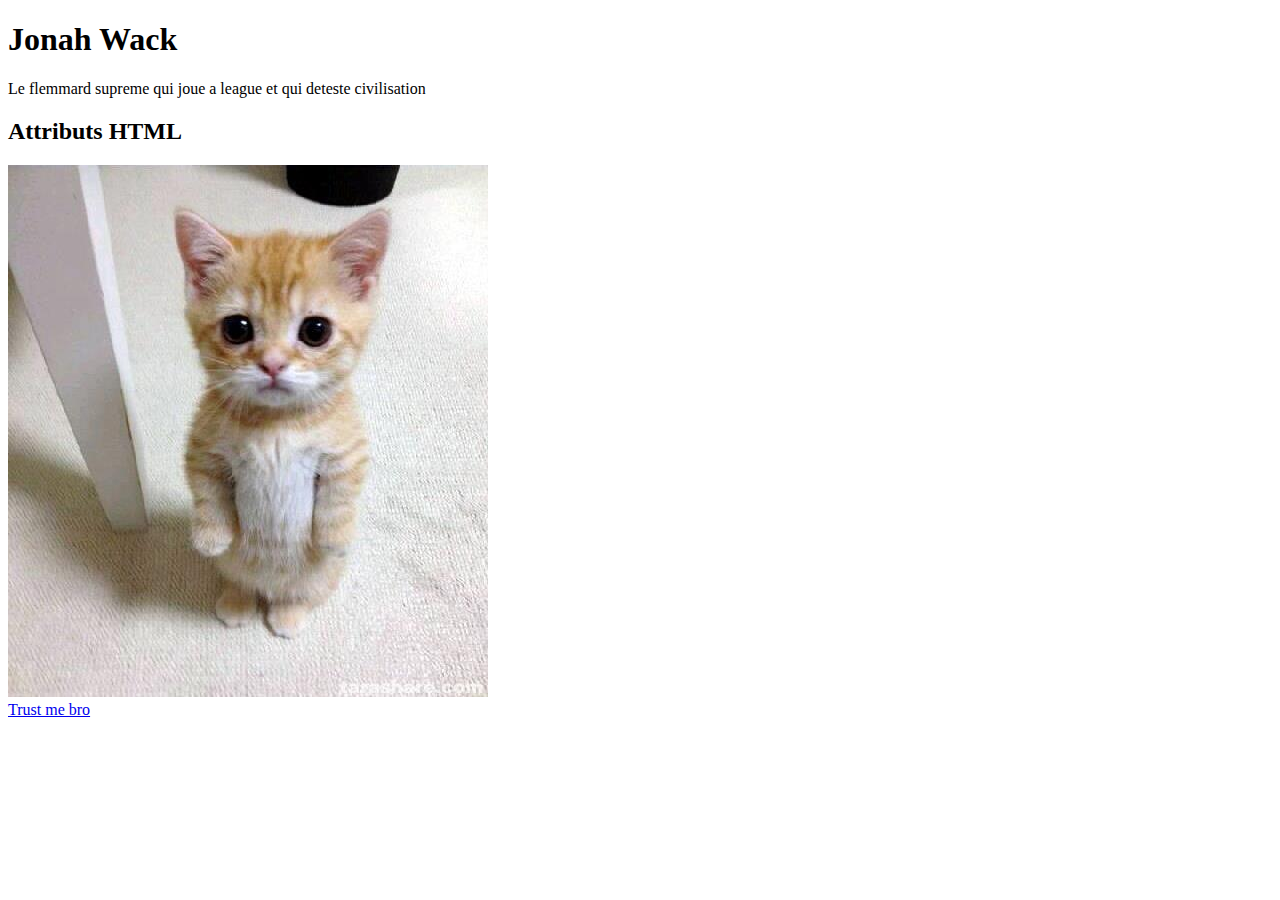
<file: Labo1/index.html>
<!DOCTYPE html>
<html>
	<head>
		<meta charset="UTF-8">
		<meta name="description" content="Une obligation du prof">
		<title> Ma première page web </title>
			<body>
				<h1> Jonah Wack </h1>
				<p> Le flemmard supreme qui joue a league et qui deteste civilisation </p>
				<h2> Attributs HTML </h2>
				<img src="Cute-Cat.jpg" alt="Ceci n'est pas un chat.">
				<a style="display: block" href="https://www.youtube.com/watch?v=xvFZjo5PgG0">
				Trust me bro
				</a>
			</body>
	</head>
</html>
</file>
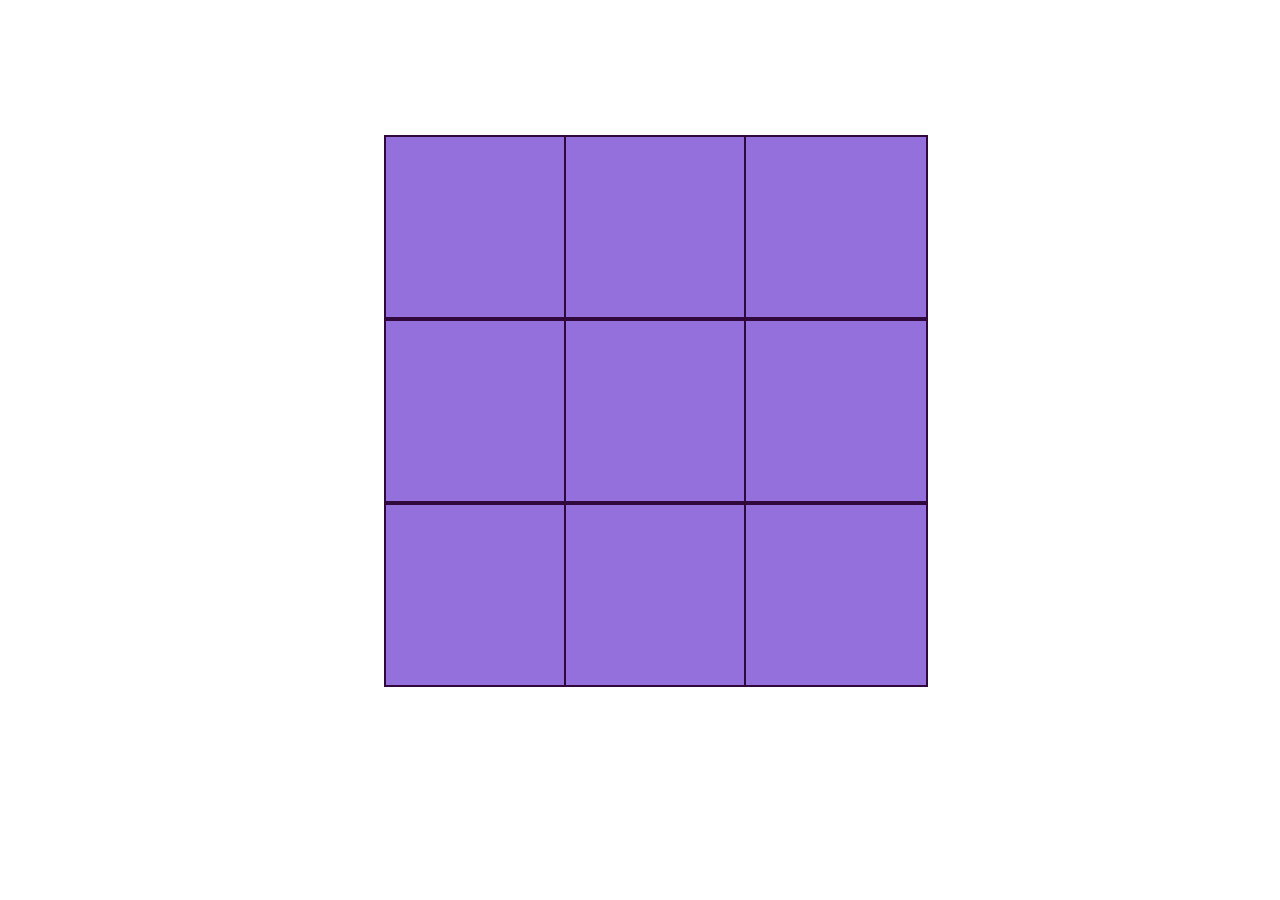
<file: Labo3/Labo3.html>
<html>
<head>
    <link rel="stylesheet" href="Labo3.css">

</head>
<script src="Labo3.js"></script>
<body>

    <div class="bigsquare">
        <button value="11" onclick="changePlayer(this)" class="square"></button>
        <button value="12" onclick="changePlayer(this)" class="square"></button>
        <button value="13" onclick="changePlayer(this)" class="square"></button>
        <button value="12" onclick="changePlayer(this)" class="square"></button>
        <button value="22" onclick="changePlayer(this)" class="square"></button>
        <button value="23" onclick="changePlayer(this)" class="square"></button>
        <button value="13" onclick="changePlayer(this)" class="square"></button>
        <button value="23" onclick="changePlayer(this)" class="square"></button>
        <button value="33" onclick="changePlayer(this)" class="square"></button>
    </div>
</body>


</html>
</file>
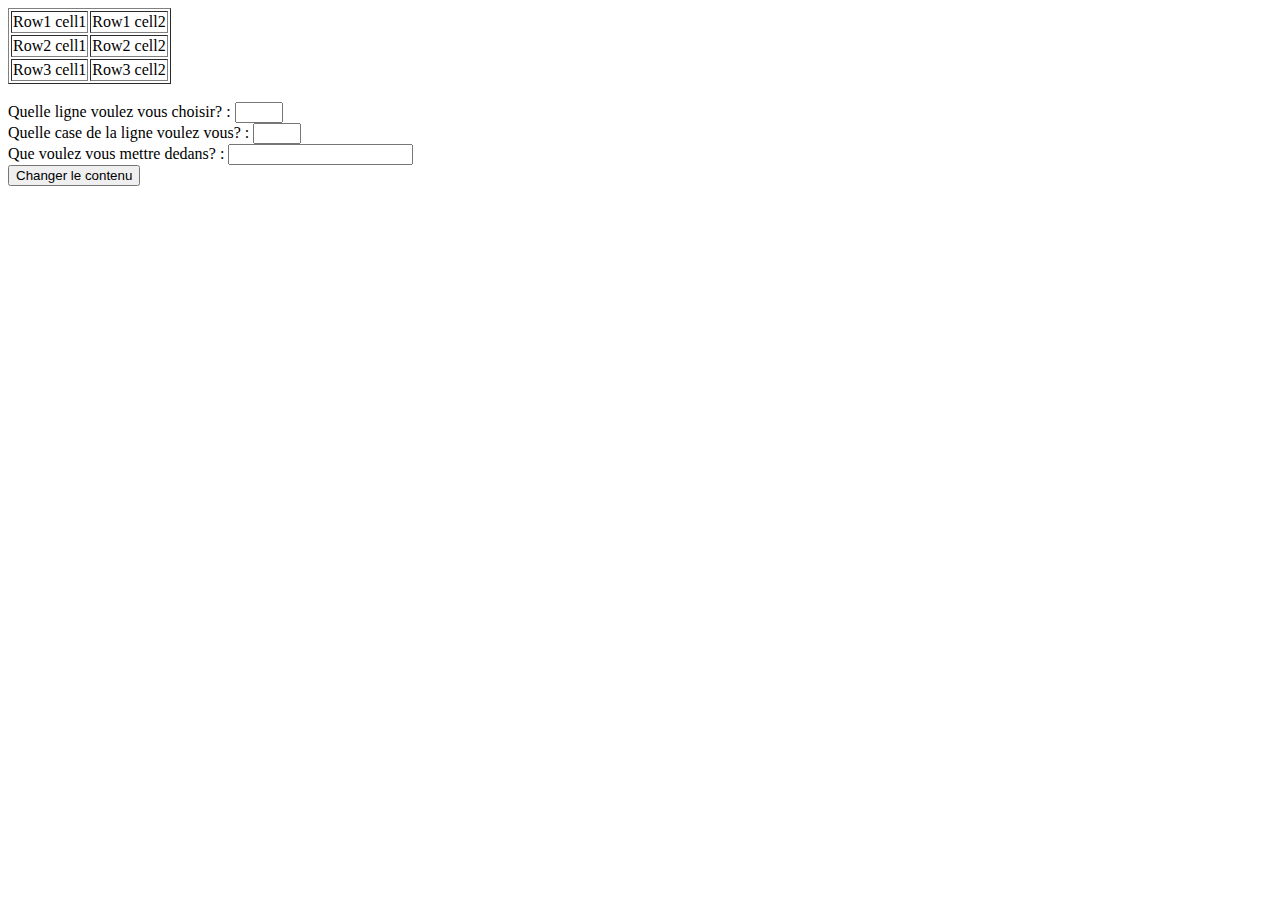
<file: Labo4/exercice1/Labo4.html>
<!DOCTYPE html>
<html>
<head>
    <meta charset=utf-8 />
    <title>Changer le contenu d'une cellule</title>
    <script src="Labo4.js"></script>
</head>
<body>
    <table id="myTable" border="1">
        <tr>
            <td>Row1 cell1</td>
            <td>Row1 cell2</td>
        </tr>
        <tr>
            <td>Row2 cell1</td>
            <td>Row2 cell2</td>
        </tr>
        <tr>
            <td>Row3 cell1</td>
            <td>Row3 cell2</td>
        </tr>

    </table><br />
    <form>

        <label for="ligne">Quelle ligne voulez vous choisir? : </label>
        <input type="number" id="ligne" min="1" max="2" required /><br />

        <label for="cell">Quelle case de la ligne voulez vous? : </label>
        <input type="number" id="cell" min="1" max="2" required /><br />

        <label for="content">Que voulez vous mettre dedans? : </label>
        <input type="text" id="content" /><br />

        <input type="button" onclick="changeContent()"
               value="Changer le contenu">
    </form>
    
</body>
</html>
</file>
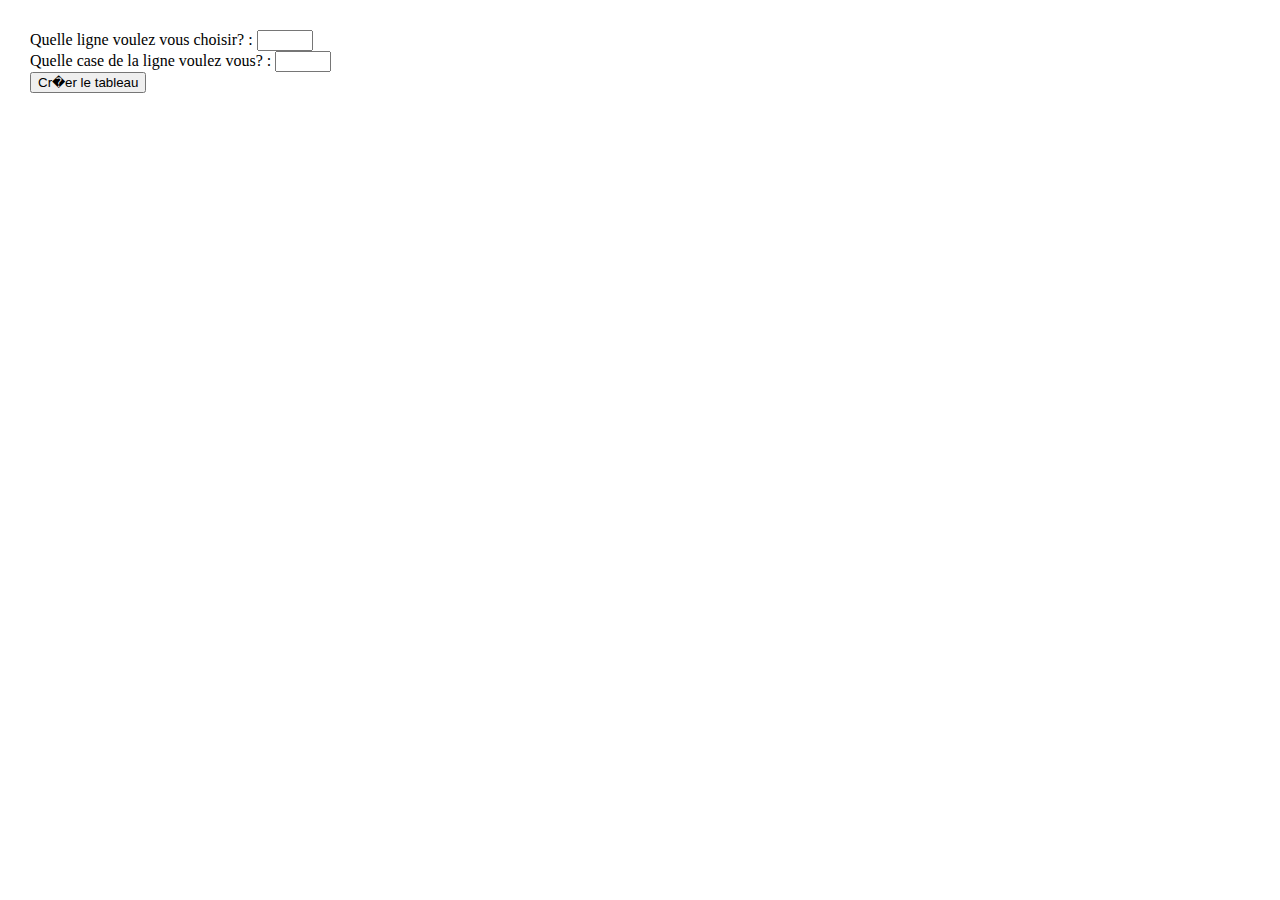
<file: Labo4/exercice2/Labo4,2.html>
<!DOCTYPE html>
<html>
<head>
    <meta charset=utf-8 />
    <title>Cr�er un tableau(table)</title>
    <script src="Labo4,2.js"></script>
    

    <style type="text/css">
        body {
            margin: 30px;
        }
    </style>
</head>
<body>


    <form>

        <label for="ligne">Quelle ligne voulez vous choisir? : </label>
        <input type="number" id="ligne" min="1" max="10" required /><br />

        <label for="cell">Quelle case de la ligne voulez vous? : </label>
        <input type="number" id="cell" min="1" max="10" required /><br />

        <input type="button" onclick="createTable()"
               value="Cr�er le tableau">
    </form>

    

</body>
</html>
</file>
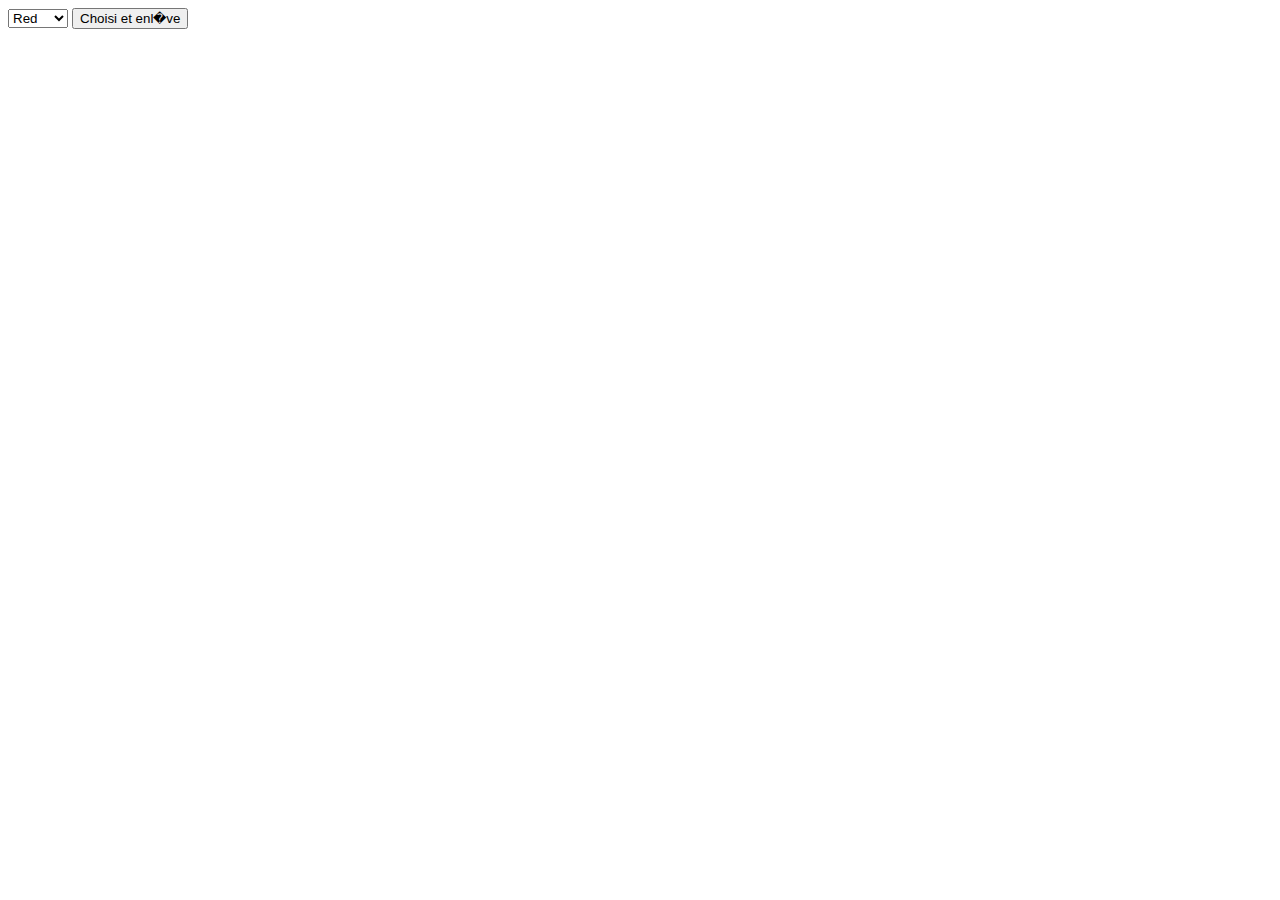
<file: Labo4/exercice3/Labo4.3.html>
<!DOCTYPE html>
<html>
<head>
    <meta charset=utf-8 />
    <title>Supprimer des �l�ments de la liste d�roulante.</title>
    <script src="Labo4.3.js"></script>
</head>
<body>
    <form>

        <select id="colorSelect">
            <option>Red</option>
            <option>Green</option>
            <option>White</option>
            <option>Black</option>
        </select>
        <input type="button" onclick="removecolor()"
               value="Choisi et enl�ve">
    </form>
</body>
</html>
</file>
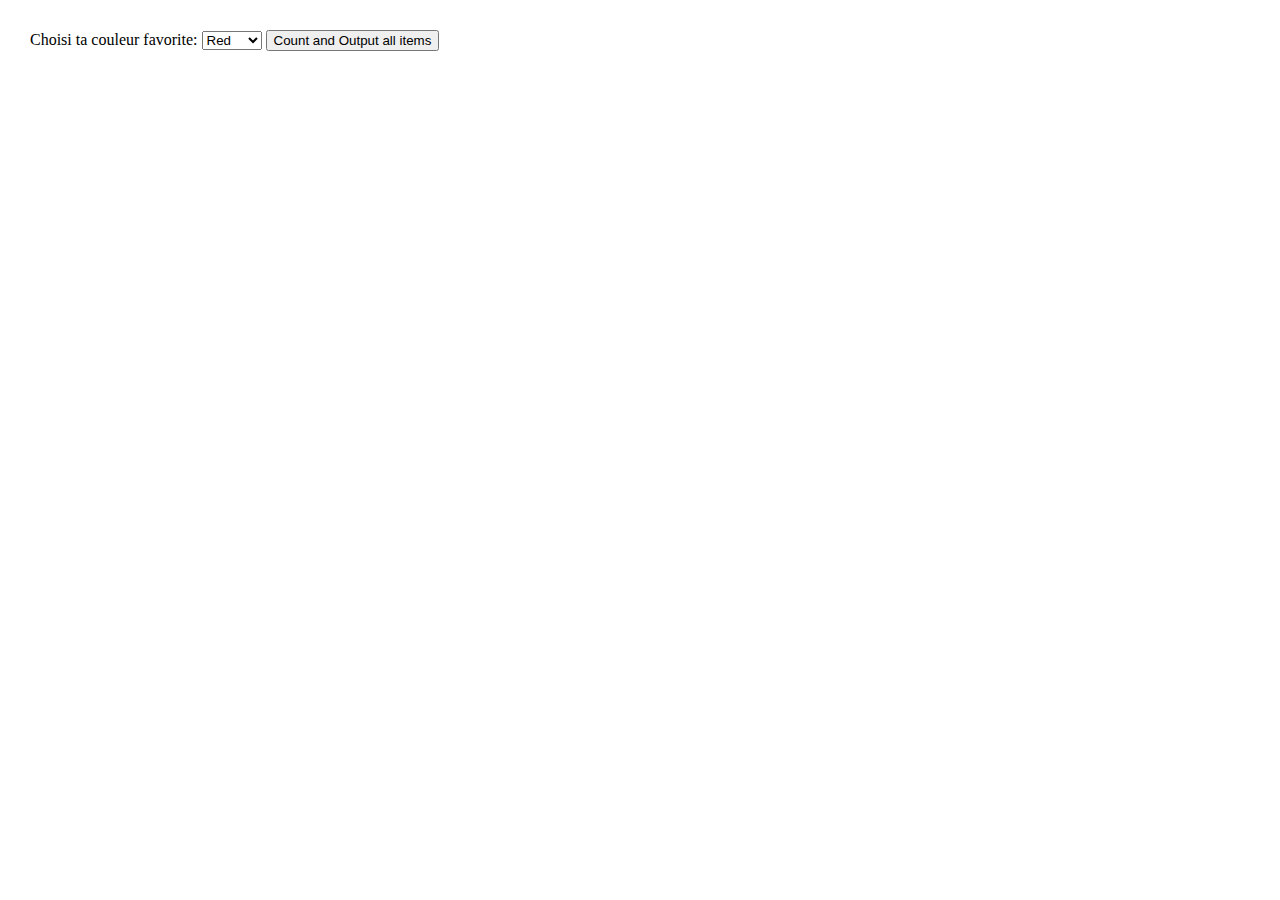
<file: Labo4/exercice4/Labo4.4.html>
<!DOCTYPE html>
<html>
<head>
    <meta charset=utf-8 />
    <style type="text/css">
        body {
            margin: 30px;
        }
    </style>
    <title>
        Compte et affiche les items de la liste

        d�roulante
    </title>
    <script src="Labo4.4.js"></script>
</head>
<body>
    <form>

        Choisi ta couleur favorite:
        <select id="mySelect">
            <option>Red</option>
            <option>Green</option>
            <option>Blue</option>
            <option>White</option>
        </select>
        <input type="button" onclick="getOptions()"
               value="Count and Output all items">

    </form>
</body>
</html>
</file>
<file: Labo3/Labo3.css>
.bigsquare {
    position:absolute;
    top:15%;
    left:30%;
    width: 60vh;
    height: 60vh;
    display: grid;
    grid-template-columns: auto auto auto;
}

.square {
    border: 2px solid #30083c;
    background-color: mediumpurple;
    text-align:center;
    padding:50%;
}
</file>
